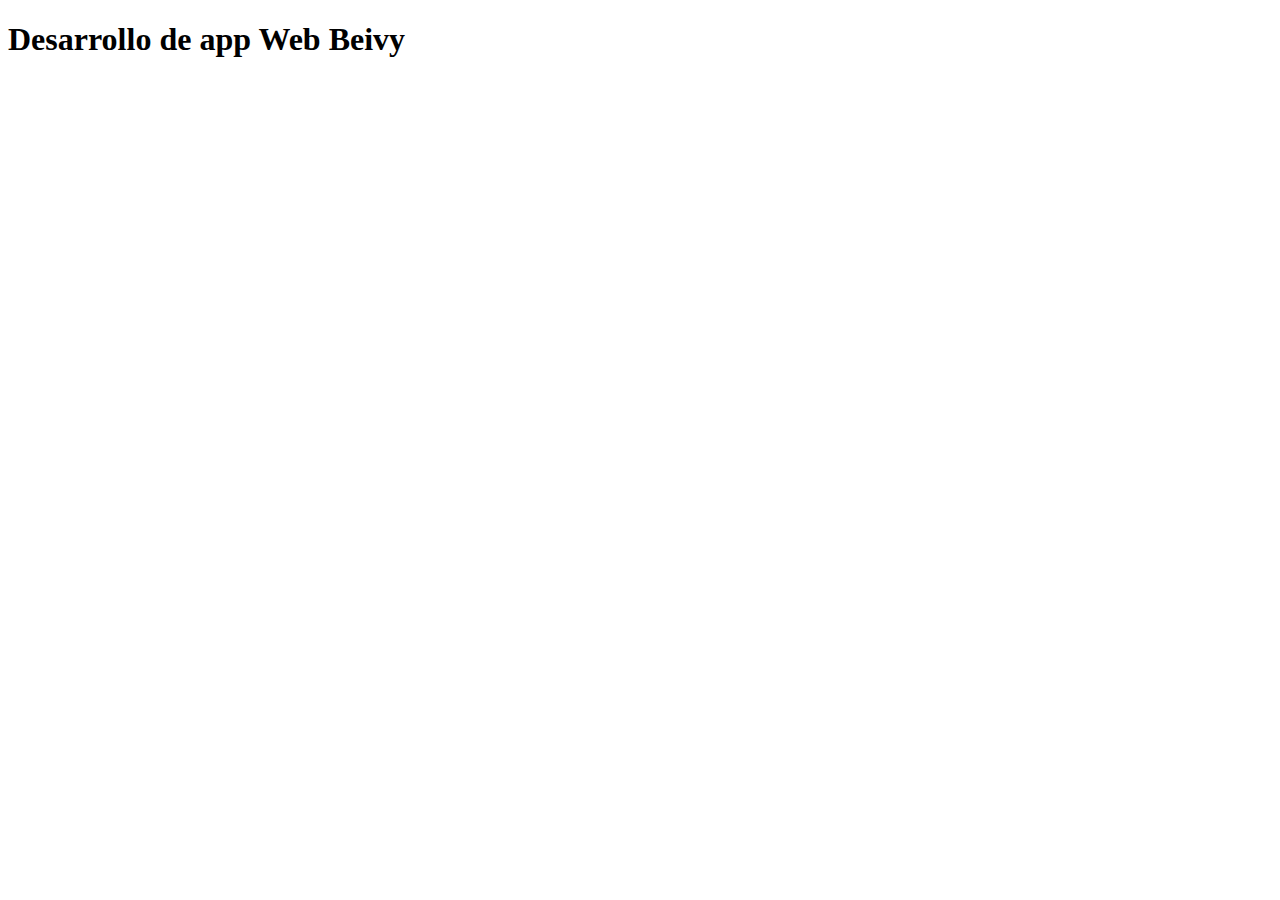
<file: Semana 2/index.html>
<!DOCTYPE html>
<html lang="en">
<head>
    <meta charset="UTF-8">
    <meta name="viewport" content="width=device-width, initial-scale=1.0">
    <title>Document</title>
</head>
<body>
    <h1>Desarrollo de app Web  Beivy </h1>
</body>
</html>
</file>
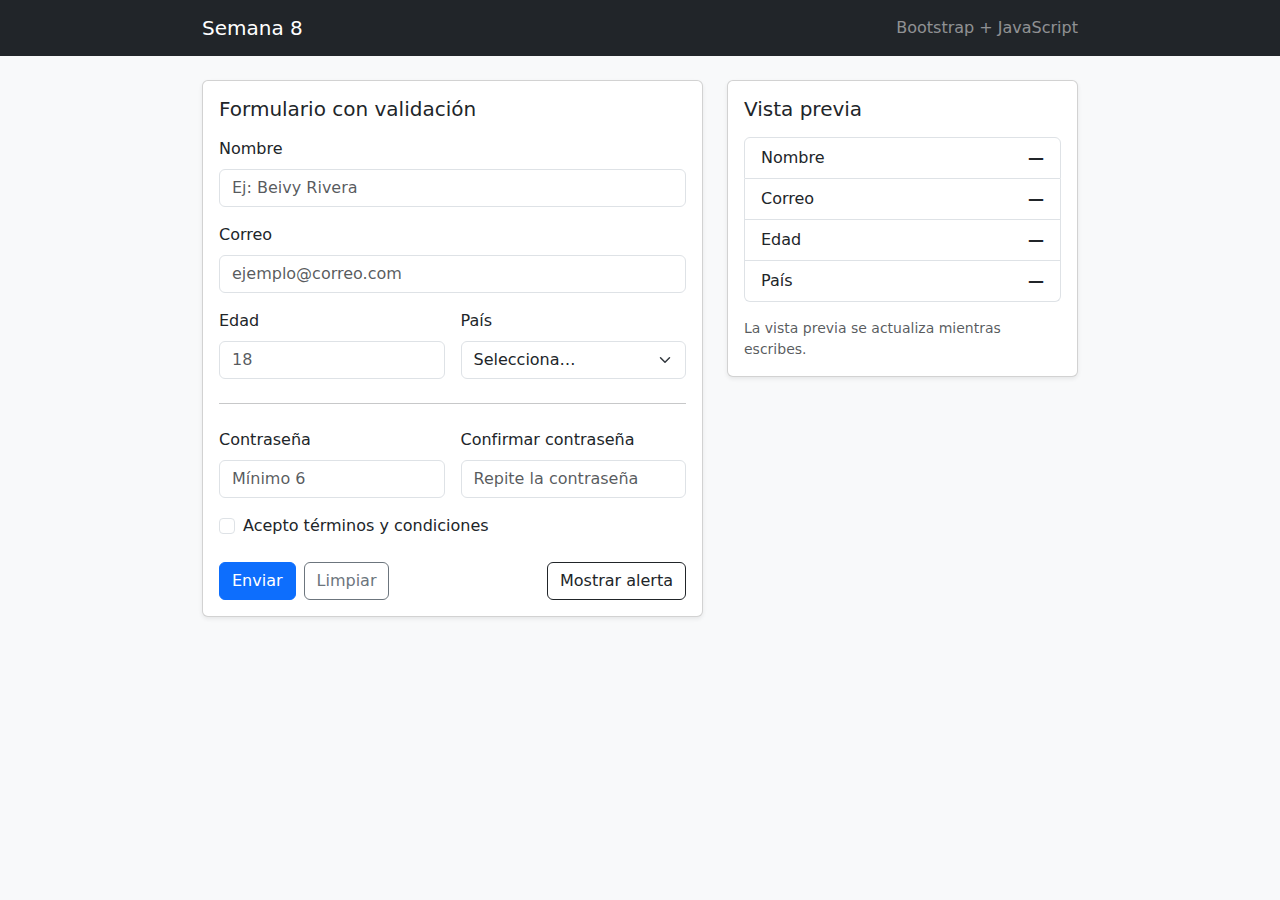
<file: semana8-bootstrap-js/index.html>
<!DOCTYPE html>
<html lang="es">
<head>
  <meta charset="UTF-8" />
  <meta name="viewport" content="width=device-width, initial-scale=1.0" />
  <title>Semana 8 - Bootstrap + JS</title>

  <!-- Bootstrap CSS -->
  <link href="https://cdn.jsdelivr.net/npm/bootstrap@5.3.3/dist/css/bootstrap.min.css" rel="stylesheet">
  <link rel="stylesheet" href="styles.css">
</head>
<body class="bg-light">

  <!-- NAV -->
  <nav class="navbar navbar-expand-lg navbar-dark bg-dark">
    <div class="container">
      <a class="navbar-brand" href="#">Semana 8</a>
      <span class="navbar-text text-white-50">Bootstrap + JavaScript</span>
    </div>
  </nav>

  <main class="container py-4">
    <!-- Alertas -->
    <div id="alertPlaceholder"></div>

    <div class="row g-4">
      <!-- FORM -->
      <div class="col-12 col-lg-7">
        <div class="card shadow-sm">
          <div class="card-body">
            <h2 class="h5 mb-3">Formulario con validación</h2>

            <form id="registroForm" class="needs-validation" novalidate>
              <div class="mb-3">
                <label class="form-label" for="nombre">Nombre</label>
                <input class="form-control" id="nombre" type="text" required minlength="3" placeholder="Ej: Beivy Rivera">
                <div class="invalid-feedback">Ingresa un nombre (mínimo 3 caracteres).</div>
              </div>

              <div class="mb-3">
                <label class="form-label" for="email">Correo</label>
                <input class="form-control" id="email" type="email" required placeholder="ejemplo@correo.com">
                <div class="invalid-feedback">Ingresa un correo válido.</div>
              </div>

              <div class="row g-3">
                <div class="col-12 col-md-6">
                  <label class="form-label" for="edad">Edad</label>
                  <input class="form-control" id="edad" type="number" required min="18" max="99" placeholder="18">
                  <div class="invalid-feedback">Debes tener entre 18 y 99 años.</div>
                </div>

                <div class="col-12 col-md-6">
                  <label class="form-label" for="pais">País</label>
                  <select class="form-select" id="pais" required>
                    <option value="" selected disabled>Selecciona…</option>
                    <option value="Ecuador">Ecuador</option>
                    <option value="Colombia">Colombia</option>
                    <option value="Perú">Perú</option>
                    <option value="Otro">Otro</option>
                  </select>
                  <div class="invalid-feedback">Selecciona un país.</div>
                </div>
              </div>

              <hr class="my-4">

              <div class="row g-3">
                <div class="col-12 col-md-6">
                  <label class="form-label" for="pass">Contraseña</label>
                  <input class="form-control" id="pass" type="password" required minlength="6" placeholder="Mínimo 6">
                  <div class="invalid-feedback">La contraseña debe tener mínimo 6 caracteres.</div>
                </div>

                <div class="col-12 col-md-6">
                  <label class="form-label" for="pass2">Confirmar contraseña</label>
                  <input class="form-control" id="pass2" type="password" required minlength="6" placeholder="Repite la contraseña">
                  <div class="invalid-feedback">Las contraseñas deben coincidir.</div>
                </div>
              </div>

              <div class="form-check mt-3">
                <input class="form-check-input" id="terminos" type="checkbox" required>
                <label class="form-check-label" for="terminos">
                  Acepto términos y condiciones
                </label>
                <div class="invalid-feedback">Debes aceptar los términos.</div>
              </div>

              <div class="d-flex gap-2 mt-4">
                <button class="btn btn-primary" type="submit">Enviar</button>
                <button class="btn btn-outline-secondary" type="reset" id="btnLimpiar">Limpiar</button>
                <button class="btn btn-outline-dark ms-auto" type="button" id="btnAlerta">
                  Mostrar alerta
                </button>
              </div>
            </form>

          </div>
        </div>
      </div>

      <!-- PREVIEW -->
      <div class="col-12 col-lg-5">
        <div class="card shadow-sm">
          <div class="card-body">
            <h2 class="h5 mb-3">Vista previa</h2>
            <ul class="list-group">
              <li class="list-group-item d-flex justify-content-between">
                <span>Nombre</span><strong id="pvNombre">—</strong>
              </li>
              <li class="list-group-item d-flex justify-content-between">
                <span>Correo</span><strong id="pvEmail">—</strong>
              </li>
              <li class="list-group-item d-flex justify-content-between">
                <span>Edad</span><strong id="pvEdad">—</strong>
              </li>
              <li class="list-group-item d-flex justify-content-between">
                <span>País</span><strong id="pvPais">—</strong>
              </li>
            </ul>
            <p class="text-muted small mt-3 mb-0">
              La vista previa se actualiza mientras escribes.
            </p>
          </div>
        </div>
      </div>

    </div>
  </main>

  <!-- Bootstrap JS -->
  <script src="https://cdn.jsdelivr.net/npm/bootstrap@5.3.3/dist/js/bootstrap.bundle.min.js"></script>
  <script src="script.js"></script>
</body>
</html>
</file>
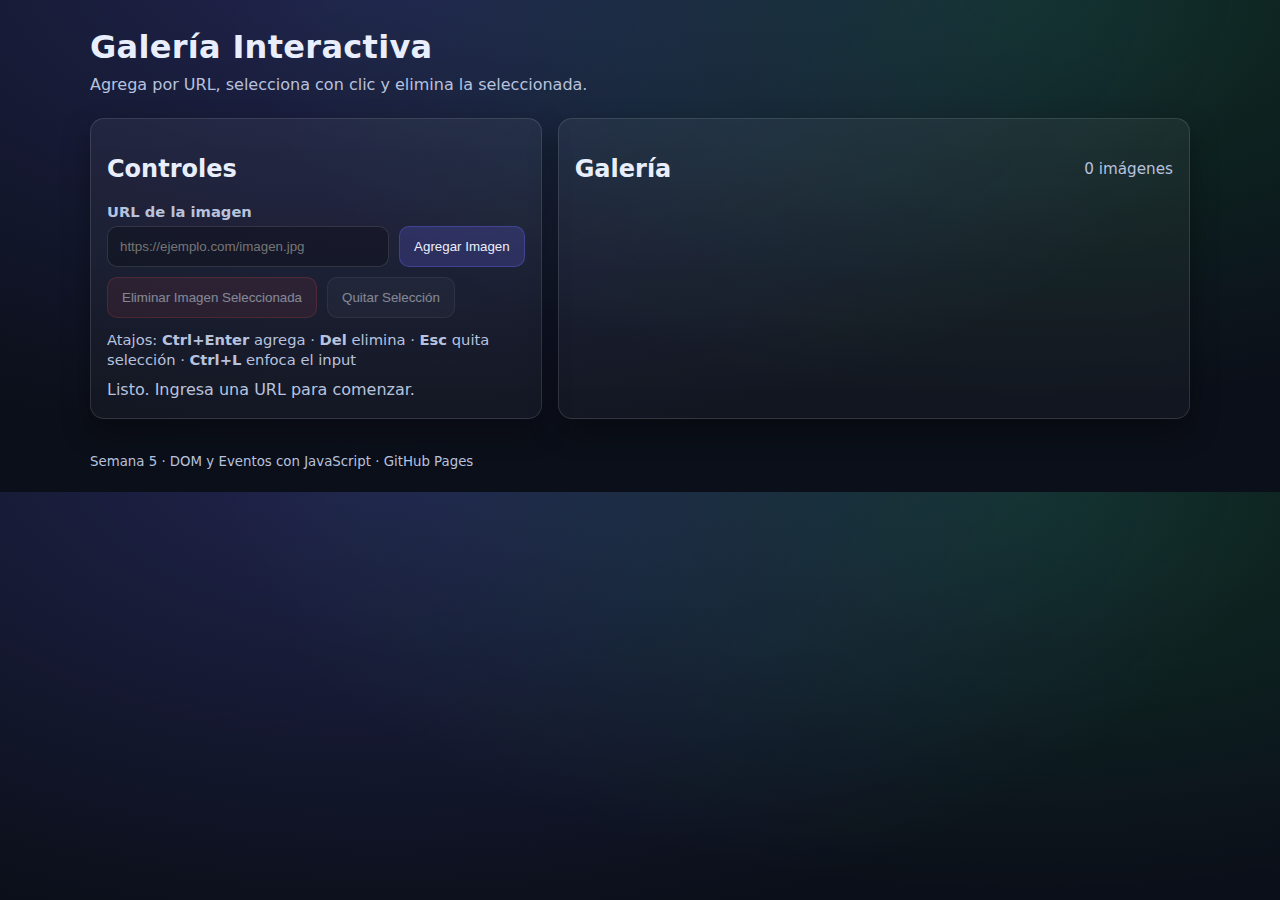
<file: Semana 2/semana 3/index.htm SEMANA 5/index.html>
<!DOCTYPE html>
<html lang="es">
<head>
  <meta charset="UTF-8" />
  <meta name="viewport" content="width=device-width, initial-scale=1.0" />
  <title>Galería Interactiva</title>
  <link rel="stylesheet" href="styles.css" />
  <script defer src="script.js"></script>
</head>
<body>
  <header class="container header">
    <h1>Galería Interactiva</h1>
    <p class="subtitle">Agrega por URL, selecciona con clic y elimina la seleccionada.</p>
  </header>

  <main class="container">
    <section class="panel">
      <h2>Controles</h2>

      <label class="label" for="imageUrl">URL de la imagen</label>
      <div class="row">
        <input
          id="imageUrl"
          type="url"
          placeholder="https://ejemplo.com/imagen.jpg"
          autocomplete="off"
          inputmode="url"
        />
        <button id="addBtn" class="btn primary" type="button">Agregar Imagen</button>
      </div>

      <div class="row row-actions">
        <button id="deleteBtn" class="btn danger" type="button" disabled>
          Eliminar Imagen Seleccionada
        </button>
        <button id="clearSelectionBtn" class="btn" type="button" disabled>
          Quitar Selección
        </button>
      </div>

      <p class="help">
        Atajos: <strong>Ctrl+Enter</strong> agrega · <strong>Del</strong> elimina ·
        <strong>Esc</strong> quita selección · <strong>Ctrl+L</strong> enfoca el input
      </p>

      <p id="statusText" class="status" role="status" aria-live="polite"></p>
    </section>

    <section class="panel">
      <div class="gallery-header">
        <h2>Galería</h2>
        <span id="counter" class="counter">0 imágenes</span>
      </div>

      <div id="gallery" class="gallery" aria-label="Galería de imágenes"></div>
    </section>
  </main>

  <footer class="container footer">
    <small>Semana 5 · DOM y Eventos con JavaScript · GitHub Pages</small>
  </footer>
</body>
</html>
</file>
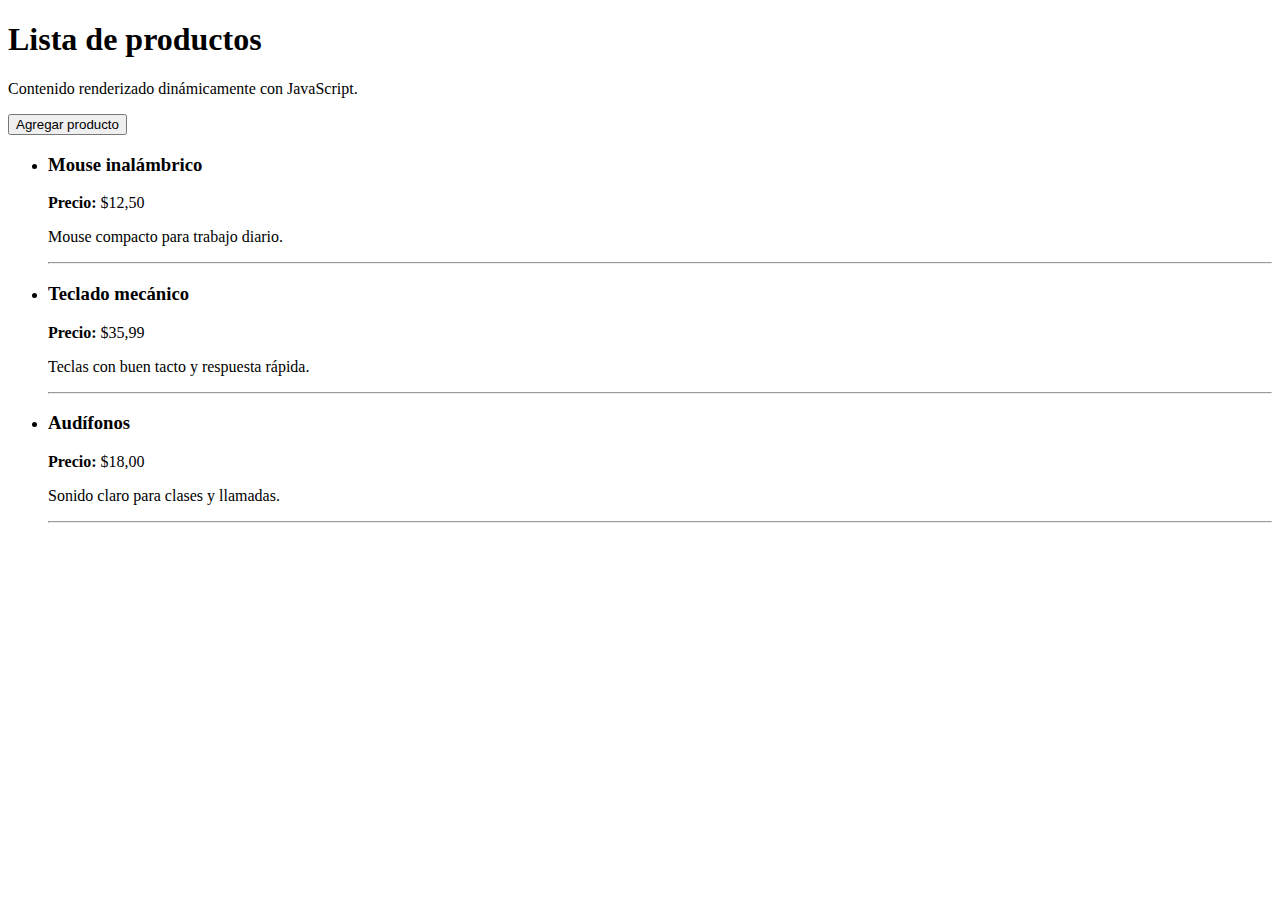
<file: SEMANA 7/ semana7-lista-productos/semana7-lista-productos/index.html>
<!DOCTYPE html>
<html lang="es">
<head>
  <meta charset="UTF-8" />
  <meta name="viewport" content="width=device-width, initial-scale=1.0" />
  <title>Semana 7 - Lista de Productos</title>
</head>
<body>
  <h1>Lista de productos</h1>
  <p>Contenido renderizado dinámicamente con JavaScript.</p>

  <button id="addProductBtn" type="button">Agregar producto</button>

  <ul id="productList"></ul>

  <!-- Plantilla (template) para cada producto -->
  <template id="productTemplate">
    <li>
      <h3 data-name></h3>
      <p><strong>Precio:</strong> <span data-price></span></p>
      <p data-desc></p>
      <hr />
    </li>
  </template>

  <script src="script.js"></script>
</body>
</html>
</file>
<file: semana8-bootstrap-js/styles.css>
/* Semana 8 - estilos básicos */
body {
  min-height: 100vh;
}

.container {
  max-width: 900px;
}
</file>
<file: Semana 2/semana 3/index.htm SEMANA 5/styles.css>
:root{
  --bg:#0b0f19; --panel:#121a2b; --text:#e9eefc; --muted:#b7c2df;
  --border:rgba(255,255,255,.12); --focus:rgba(255,255,255,.24);
  --danger:#ff4d4d; --ok:#6ee7b7; --warn:#fbbf24; --shadow:rgba(0,0,0,.35);
}

*{box-sizing:border-box}
body{
  margin:0;
  font-family:system-ui,-apple-system,Segoe UI,Roboto,Arial,sans-serif;
  background: radial-gradient(900px 500px at 30% -10%, rgba(99,102,241,.25), transparent),
              radial-gradient(800px 400px at 80% 0%, rgba(34,197,94,.18), transparent),
              var(--bg);
  color:var(--text);
}

.container{width:min(1100px,92vw);margin:0 auto}
.header{padding:28px 0 10px}
h1{margin:0 0 8px;letter-spacing:.3px}
.subtitle{margin:0;color:var(--muted);line-height:1.4}

.panel{
  background:linear-gradient(180deg, rgba(255,255,255,.05), rgba(255,255,255,.03));
  border:1px solid var(--border);
  border-radius:14px;
  padding:16px;
  box-shadow:0 12px 28px var(--shadow);
}

main{
  display:grid;
  gap:16px;
  padding:12px 0 18px;
  grid-template-columns:1fr;
}
@media (min-width:900px){
  main{grid-template-columns:1fr 1.4fr;}
}

.label{display:block;margin:8px 0 6px;color:var(--muted);font-weight:600;font-size:.92rem}
.row{display:flex;gap:10px;align-items:center}
.row-actions{margin-top:10px;flex-wrap:wrap}

#imageUrl{
  flex:1;
  padding:12px;
  border-radius:10px;
  border:1px solid var(--border);
  background:rgba(0,0,0,.25);
  color:var(--text);
  outline:none;
}
#imageUrl:focus{
  border-color:var(--focus);
  box-shadow:0 0 0 4px rgba(255,255,255,.08);
}

.btn{
  padding:12px 14px;
  border-radius:10px;
  border:1px solid var(--border);
  background:rgba(255,255,255,.06);
  color:var(--text);
  cursor:pointer;
  transition:transform .12s ease, background .12s ease, opacity .12s ease;
  white-space:nowrap;
}
.btn:hover{transform:translateY(-1px);background:rgba(255,255,255,.09)}
.btn:active{transform:translateY(0)}
.btn:disabled{opacity:.5;cursor:not-allowed}

.primary{background:rgba(99,102,241,.22);border-color:rgba(99,102,241,.35)}
.primary:hover{background:rgba(99,102,241,.28)}

.danger{background:rgba(255,77,77,.16);border-color:rgba(255,77,77,.35)}
.danger:hover{background:rgba(255,77,77,.22)}

.help{margin:12px 0 0;color:var(--muted);font-size:.92rem;line-height:1.35}
.status{margin:10px 0 0;min-height:22px;color:var(--muted)}
.status.ok{color:var(--ok)}
.status.warn{color:var(--warn)}
.status.err{color:var(--danger)}

.gallery-header{display:flex;align-items:center;justify-content:space-between;gap:12px}
.counter{color:var(--muted);font-size:.95rem}

.gallery{
  margin-top:12px;
  display:grid;
  grid-template-columns:repeat(auto-fit,minmax(140px,1fr));
  gap:12px;
}

.thumb{
  width:100%;
  height:140px;
  object-fit:cover;
  border-radius:12px;
  border:2px solid rgba(255,255,255,.08);
  cursor:pointer;
  transition:transform .12s ease, box-shadow .12s ease, border-color .12s ease, opacity .12s ease;
  background:rgba(0,0,0,.2);
}
.thumb:hover{transform:translateY(-2px);border-color:rgba(255,255,255,.18)}
.thumb.selected{
  border-color:rgba(255,255,255,.65);
  box-shadow:0 0 0 4px rgba(99,102,241,.35);
  transform:translateY(-2px);
}

.thumb.adding{animation:popIn .18s ease-out both}
.thumb.removing{animation:fadeOut .16s ease-in both}

@keyframes popIn{
  from{transform:scale(.96);opacity:.35}
  to{transform:scale(1);opacity:1}
}
@keyframes fadeOut{
  from{opacity:1;transform:scale(1)}
  to{opacity:0;transform:scale(.96)}
}

.footer{padding:14px 0 22px;color:var(--muted)}
</file>
